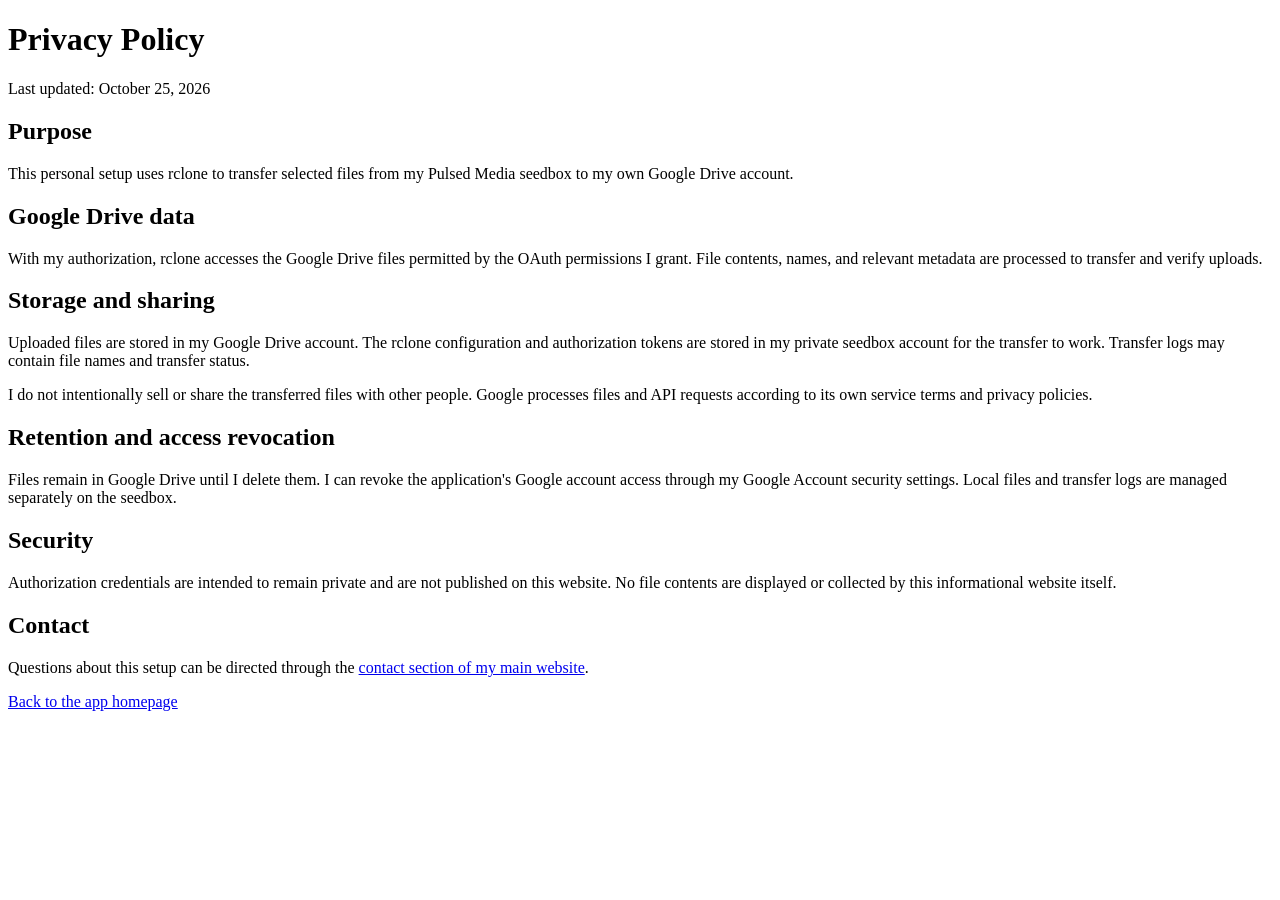
<file: pulsed-media-drive-privacy.html>
<!DOCTYPE html>
<html lang="en">
<head>
  <meta charset="UTF-8">
  <meta name="viewport" content="width=device-width, initial-scale=1">
  <title>Privacy Policy | Pulsed Media Google Drive Transfer</title>
</head>
<body>
  <h1>Privacy Policy</h1>

  <p>Last updated: October 25, 2026</p>

  <h2>Purpose</h2>
  <p>
    This personal setup uses rclone to transfer selected files
    from my Pulsed Media seedbox to my own Google Drive account.
  </p>

  <h2>Google Drive data</h2>
  <p>
    With my authorization, rclone accesses the Google Drive files
    permitted by the OAuth permissions I grant. File contents,
    names, and relevant metadata are processed to transfer and
    verify uploads.
  </p>

  <h2>Storage and sharing</h2>
  <p>
    Uploaded files are stored in my Google Drive account.
    The rclone configuration and authorization tokens are stored
    in my private seedbox account for the transfer to work.
    Transfer logs may contain file names and transfer status.
  </p>

  <p>
    I do not intentionally sell or share the transferred files
    with other people. Google processes files and API requests
    according to its own service terms and privacy policies.
  </p>

  <h2>Retention and access revocation</h2>
  <p>
    Files remain in Google Drive until I delete them. I can revoke
    the application's Google account access through my Google
    Account security settings. Local files and transfer logs
    are managed separately on the seedbox.
  </p>

  <h2>Security</h2>
  <p>
    Authorization credentials are intended to remain private and
    are not published on this website. No file contents are
    displayed or collected by this informational website itself.
  </p>

  <h2>Contact</h2>
  <p>
    Questions about this setup can be directed through the
    <a href="/#contact">contact section of my main website</a>.
  </p>

  <p><a href="/pulsed-media-drive.html">Back to the app homepage</a></p>
</body>
</html>
</file>
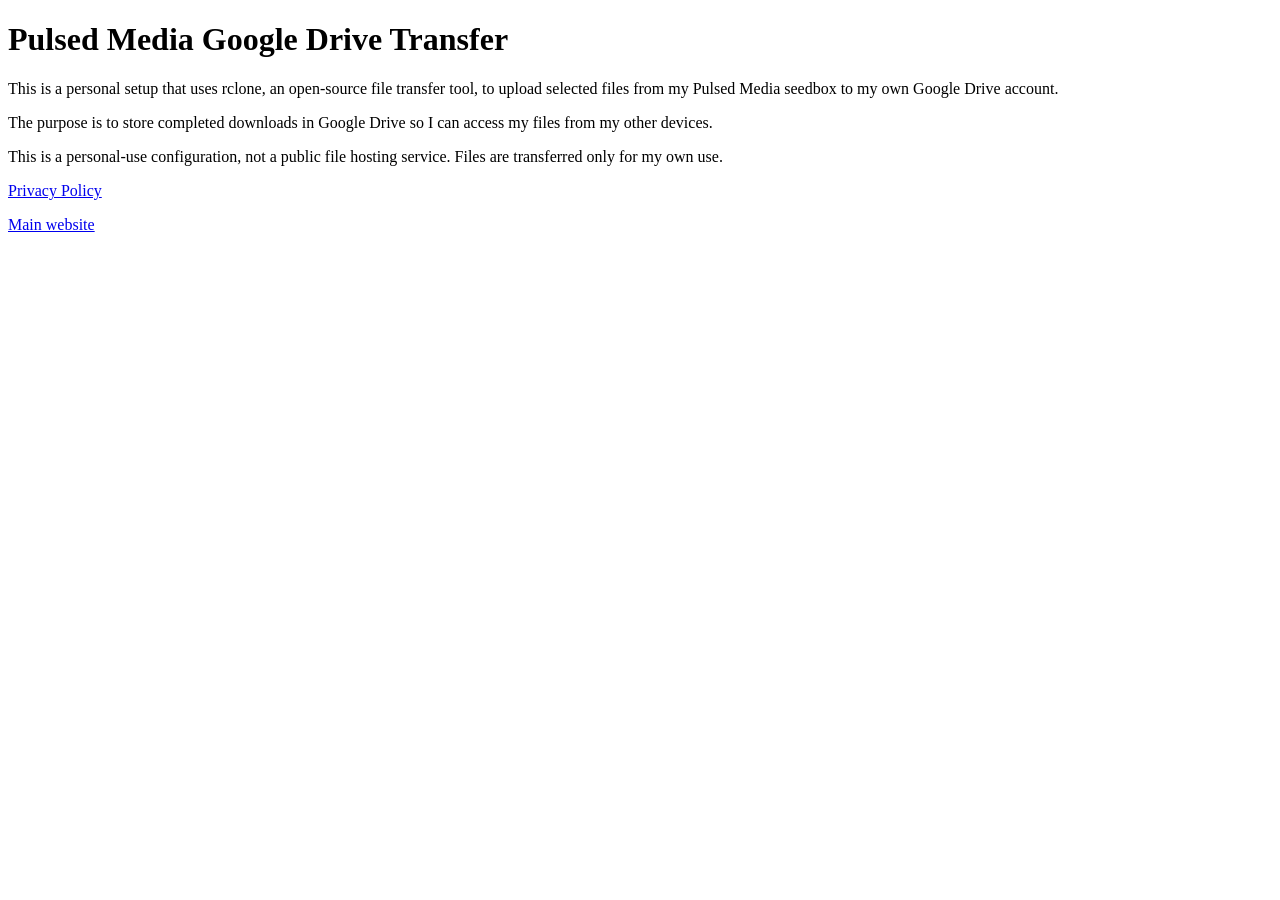
<file: pulsed-media-drive.html>
<!DOCTYPE html>
<html lang="en">
<head>
  <meta charset="UTF-8">
  <meta name="viewport" content="width=device-width, initial-scale=1">
  <title>Pulsed Media Google Drive Transfer</title>
</head>
<body>
  <h1>Pulsed Media Google Drive Transfer</h1>

  <p>
    This is a personal setup that uses rclone, an open-source
    file transfer tool, to upload selected files from my Pulsed
    Media seedbox to my own Google Drive account.
  </p>

  <p>
    The purpose is to store completed downloads in Google Drive
    so I can access my files from my other devices.
  </p>

  <p>
    This is a personal-use configuration, not a public file
    hosting service. Files are transferred only for my own use.
  </p>

  <p>
    <a href="/pulsed-media-drive-privacy.html">
      Privacy Policy
    </a>
  </p>

  <p><a href="/">Main website</a></p>
</body>
</html>
</file>
